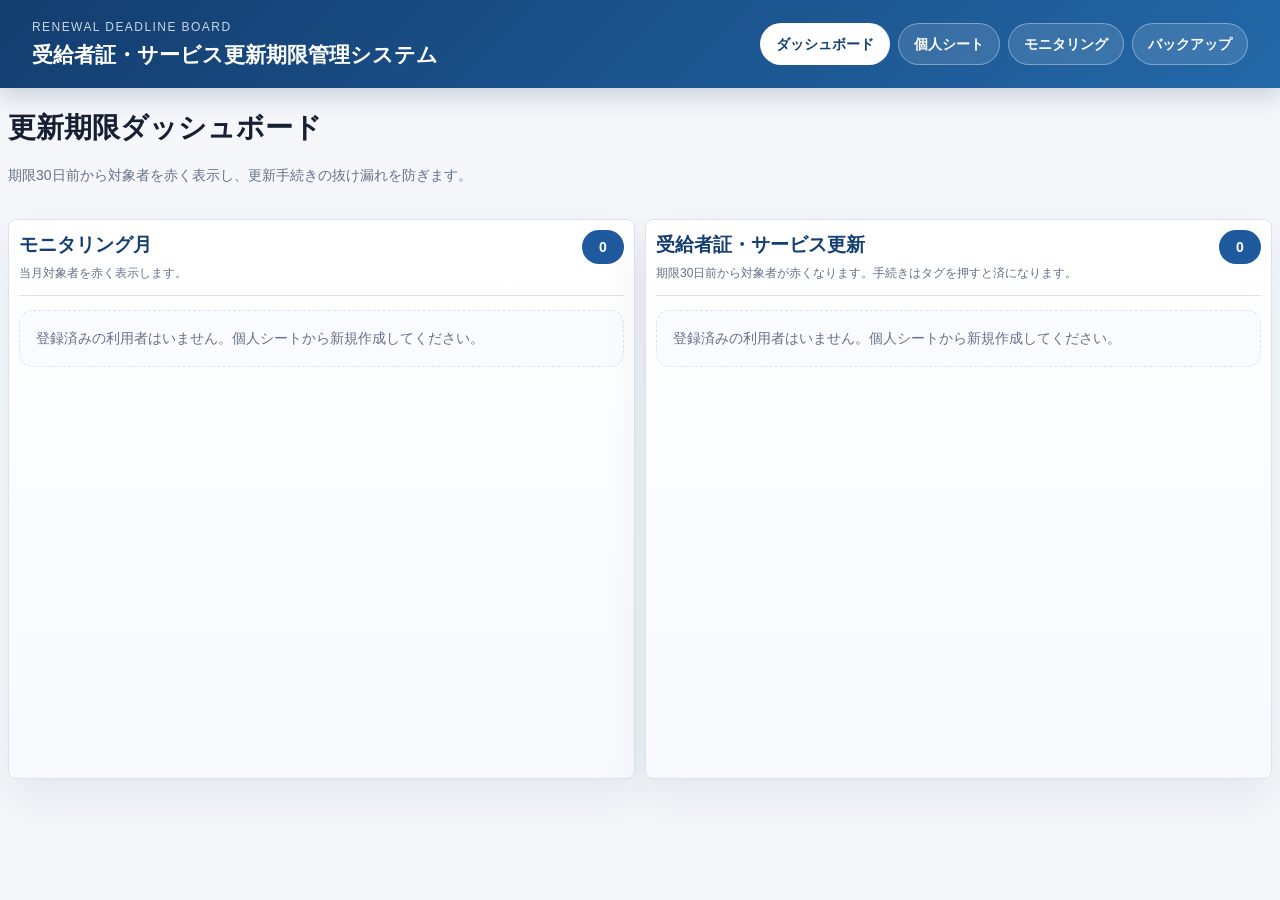
<file: index.html>
<!DOCTYPE html>
<html lang="ja">
<head>
  <meta charset="UTF-8">
  <meta name="viewport" content="width=device-width, initial-scale=1.0">
  <title>受給者証・サービス更新期限管理システム</title>
  <link rel="stylesheet" href="style.css?v=20260729-no-auth-1">
</head>
<body>
  <header class="app-header">
    <div>
      <p class="eyebrow">Renewal Deadline Board</p>
      <h1>受給者証・サービス更新期限管理システム</h1>
    </div>
    <nav class="tabs" aria-label="主要メニュー">
      <button class="tab-btn active" data-view="dashboard">ダッシュボード</button>
      <button class="tab-btn" data-view="personal">個人シート</button>
      <button class="tab-btn" data-view="monitoring">モニタリング</button>
      <button class="tab-btn" data-view="backup">バックアップ</button>
    </nav>
  </header>

  <main>
    <section id="view-dashboard" class="view active">
      <div class="view-header">
        <div>
          <h2>更新期限ダッシュボード</h2>
          <p class="muted">期限30日前から対象者を赤く表示し、更新手続きの抜け漏れを防ぎます。</p>
        </div>
      </div>

      <div class="home-split-dashboard">
        <section class="home-panel monitoring-panel" aria-labelledby="monitoring-board-title">
          <div class="board-title">
            <div>
              <h3 id="monitoring-board-title">モニタリング月</h3>
              <p class="muted">当月対象者を赤く表示します。</p>
            </div>
            <span class="count-badge" id="count-monitoring">0</span>
          </div>
          <div id="monitoring-card-list" class="monitoring-card-list"></div>
        </section>

        <section class="home-panel recipient-panel" aria-labelledby="renewal-board-title">
          <div class="board-title">
            <div>
              <h3 id="renewal-board-title">受給者証・サービス更新</h3>
              <p class="muted">期限30日前から対象者が赤くなります。手続きはタグを押すと済になります。</p>
            </div>
            <span class="count-badge" id="count-renewal">0</span>
          </div>
          <div id="renewal-card-list" class="renewal-card-list"></div>
        </section>
      </div>
    </section>

    <section id="view-personal" class="view">
      <div class="view-header">
        <div>
          <h2>個人シート</h2>
          <p class="muted">入力済みの利用者を選び、個別の台帳を確認します。</p>
        </div>
        <button class="btn-primary" id="btn-new-from-personal">+ 新規入力</button>
      </div>
      <div class="list-toolbar">
        <label>氏名検索
          <input type="search" id="personal-search" placeholder="氏名・フリガナ・受給者証番号">
        </label>
        <label>表示状態
          <select id="personal-status-filter">
            <option value="normal">通常表示</option>
            <option value="all">全員</option>
            <option value="active">利用中のみ</option>
            <option value="paused">停止のみ</option>
            <option value="ended">終了のみ</option>
            <option value="hidden">非表示のみ</option>
            <option value="deleted">削除済みのみ</option>
          </select>
        </label>
      </div>
      <div id="personal-sheet-list" class="personal-sheet-list"></div>
    </section>

    <section id="view-monitoring" class="view">
      <div class="view-header">
        <div>
          <h2>モニタリング</h2>
          <p class="muted">実施、請求、代理受領通知を月ごとに確認します。</p>
        </div>
      </div>

      <div class="monitoring-management">
        <div class="monitoring-toolbar-card">
          <div class="month-control-row">
            <button type="button" class="btn-secondary" id="monitoring-prev-month">前月</button>
            <button type="button" class="btn-secondary" id="monitoring-next-month">翌月</button>
            <label>表示月
              <span class="month-picker">
                <input type="number" id="monitoring-year" min="2020" max="2126" inputmode="numeric" aria-label="表示年">
                <span>年</span>
                <select id="monitoring-month-number" aria-label="表示月"></select>
                <span>月</span>
              </span>
              <input type="hidden" id="monitoring-month">
            </label>
          </div>
          <div class="monitoring-kpi-row">
            <div class="monitoring-kpi-card"><span>実施未完了</span><strong id="monitoring-work-count">0件</strong></div>
            <div class="monitoring-kpi-card"><span>署名返送待ち</span><strong id="monitoring-return-count">0件</strong></div>
            <div class="monitoring-kpi-card"><span>請求未送信</span><strong id="monitoring-billing-count">0件</strong></div>
            <div class="monitoring-kpi-card"><span>受領通知未送付</span><strong id="monitoring-notice-count">0件</strong></div>
          </div>
        </div>

        <div class="monitoring-mode-tabs">
          <button type="button" class="monitoring-mode-tab active" data-monitoring-tab="work">1. 実施管理</button>
          <button type="button" class="monitoring-mode-tab" data-monitoring-tab="billing">2. 給付費請求</button>
          <button type="button" class="monitoring-mode-tab" data-monitoring-tab="notice">3. 給付費の受領通知</button>
        </div>

        <section class="monitoring-work-panel active" data-monitoring-panel="work">
          <div class="monitoring-panel-head">
            <h3 id="monitoring-work-title">モニタリング実施管理</h3>
            <p class="muted">訪問・記録・報告書・郵送・署名返送・役所送付までを一括管理します。</p>
          </div>
          <div class="monitoring-sub-toolbar compact-toolbar">
            <label>表示
              <select id="monitoring-work-filter">
                <option value="target">対象者のみ</option>
                <option value="all">全員</option>
                <option value="incomplete">未完了のみ</option>
              </select>
            </label>
            <label class="inline-check">
              <input type="checkbox" id="monitoring-include-inactive">
              停止・終了も表示
            </label>
          </div>
          <div class="monitoring-table-wrap">
            <table class="monitoring-table">
              <thead>
                <tr>
                  <th>氏名</th>
                  <th>状態</th>
                  <th>記録作成</th>
                  <th>会議録作成</th>
                  <th>報告書作成</th>
                  <th>報告書郵送</th>
                  <th>報告書返送</th>
                  <th>写しを郵送</th>
                </tr>
              </thead>
              <tbody id="monitoring-work-body"></tbody>
            </table>
          </div>
        </section>

        <section class="monitoring-work-panel" data-monitoring-panel="billing">
          <div class="monitoring-panel-head">
            <h3 id="monitoring-billing-title">給付費請求管理</h3>
            <p class="muted">表示月の1日から10日に、前月モニタリング分の請求と送信を確認します。</p>
          </div>
          <div class="monitoring-sub-toolbar">
            <button type="button" class="btn-secondary" id="billing-prev-target-month">前の実施月</button>
            <button type="button" class="btn-secondary" id="billing-next-target-month">次の実施月</button>
            <label>対象実施月
              <span class="month-picker">
                <input type="number" id="billing-source-year" min="2020" max="2126" inputmode="numeric" aria-label="対象実施年">
                <span>年</span>
                <select id="billing-source-month-number" aria-label="対象実施月"></select>
                <span>月</span>
              </span>
              <input type="hidden" id="billing-source-month">
            </label>
          </div>
          <div class="monitoring-table-wrap">
            <table class="monitoring-table">
              <thead>
                <tr>
                  <th>氏名</th>
                  <th>実施月</th>
                  <th>加算対象</th>
                  <th>給付費請求</th>
                  <th>請求情報送信</th>
                  <th>状態</th>
                </tr>
              </thead>
              <tbody id="monitoring-billing-body"></tbody>
            </table>
          </div>
        </section>

        <section class="monitoring-work-panel" data-monitoring-panel="notice">
          <div class="monitoring-panel-head">
            <h3 id="monitoring-notice-title">給付費の受領通知</h3>
            <p class="muted">利用者ごとに、各月の受領通知を送付したか確認します。</p>
          </div>
          <div class="monitoring-sub-toolbar">
            <button type="button" class="btn-secondary" id="notice-prev-period">前年</button>
            <button type="button" class="btn-secondary" id="notice-next-period">翌年</button>
            <label>表示年
              <span class="month-picker">
                <input type="number" id="notice-start-year" min="2020" max="2126" inputmode="numeric" aria-label="受領通知表示開始年">
                <span>年</span>
              </span>
              <input type="hidden" id="notice-start-month">
            </label>
          </div>
          <div class="monitoring-table-wrap">
            <div id="monitoring-notice-table"></div>
          </div>
        </section>
      </div>
    </section>

    <section id="view-detail" class="view">
      <div class="view-header">
        <div>
          <h2 id="detail-title">確認画面</h2>
          <p class="muted">ダッシュボードから直接編集せず、まず内容を確認します。</p>
        </div>
        <div class="actions">
          <button class="btn-secondary" data-view-link="dashboard">ダッシュボードへ戻る</button>
          <button class="btn-primary" id="btn-edit-from-detail">編集する</button>
        </div>
      </div>
      <div id="detail-content" class="detail-grid"></div>
    </section>

    <section id="view-input" class="view">
      <div class="view-header sticky-actions">
        <div>
          <h2 id="input-title">入力シート</h2>
          <p class="muted">指定項目だけを入力します。保存後は確認画面へ移動します。</p>
        </div>
        <div class="actions">
          <button class="btn-secondary" id="btn-cancel">キャンセル</button>
          <button class="btn-primary" id="btn-save-top">保存</button>
        </div>
      </div>

      <form id="user-form" autocomplete="off">
        <input type="hidden" id="user-id">

        <fieldset class="section">
          <legend>1. 個人情報</legend>
          <div class="grid-2">
            <label>氏名 <span class="req">*</span><input type="text" id="name" required></label>
            <label>フリガナ<input type="text" id="kana"></label>
            <label>生年月日<input type="date" id="birthday"></label>
            <label>電話番号<input type="tel" id="phone" placeholder="例: 011-000-0000"></label>
            <label class="span-2">住所<input type="text" id="address"></label>
            <label>受給者証番号<input type="text" id="recipient-no"></label>
            <label>利用状態
              <select id="user-status">
                <option value="active">利用中</option>
                <option value="paused">停止</option>
                <option value="ended">終了</option>
                <option value="hidden">非表示</option>
                <option value="deleted">削除済み</option>
              </select>
            </label>
          </div>
        </fieldset>

        <fieldset class="section">
          <legend>2. 受給者証情報</legend>
          <div class="grid-2">
            <label>管轄する区
              <select id="ward"></select>
            </label>
            <label id="custom-ward-wrap" class="hidden">区名（手入力）
              <input type="text" id="custom-ward" placeholder="例: 札幌市〇〇区">
            </label>
            <label>自治体コード6桁
              <input type="text" id="municipal-code" maxlength="6" pattern="\d{6}" inputmode="numeric" placeholder="011015">
            </label>
            <label>障害者種別
              <select id="disability-type">
                <option value="">選択してください</option>
                <option>身体障害</option>
                <option>知的障害</option>
                <option>精神障害</option>
                <option>発達障害</option>
                <option>難病等</option>
                <option>重複</option>
                <option>その他</option>
              </select>
            </label>
            <label>受給者証 有効期間 開始<input type="date" id="recipient-start"></label>
          </div>
        </fieldset>

        <fieldset class="section">
          <legend>3. 計画相談支援情報</legend>
          <div class="grid-2">
            <label>有効期間 開始<input type="date" id="plan-start"></label>
            <label>有効期間 終了<input type="date" id="plan-end"></label>
            <label>モニタリング月
              <select id="monitoring-cycle">
                <option value="">選択してください</option>
                <option value="1か月">1か月</option>
                <option value="2か月">2か月</option>
                <option value="3か月">3か月</option>
                <option value="4か月">4か月</option>
                <option value="5か月">5か月</option>
                <option value="半年">半年</option>
              </select>
            </label>
            <label>利用者負担上限額<input type="text" id="payment-cap" placeholder="例: 0 / 4,600 / 9,300 / 37,200"></label>
          </div>
        </fieldset>

        <fieldset class="section">
          <legend>4. 訓練等給付費情報1</legend>
          <div class="service-rows" id="training1-rows"></div>
        </fieldset>

        <fieldset class="section">
          <legend>5. 訓練等給付費情報2（共同生活援助）</legend>
          <div class="service-rows" id="training2-rows"></div>
        </fieldset>

        <fieldset class="section">
          <legend>6. 介護給付費情報1</legend>
          <div class="service-rows" id="care1-rows"></div>
          <button type="button" class="btn-add" data-target="care1">+ サービス追加</button>
        </fieldset>

        <fieldset class="section">
          <legend>7. 介護給付費情報2</legend>
          <div class="service-rows" id="care2-rows"></div>
          <button type="button" class="btn-add" data-target="care2">+ サービス追加</button>
        </fieldset>

        <fieldset class="section check-section">
          <legend>8. チェック機能（更新時タスク）</legend>
          <div class="check-grid">
            <div class="task-box">
              <label><input type="checkbox" id="chk-document"> 1. 書類作成</label>
              <div class="grid-2">
                <label>完了日<input type="date" id="document-completed"></label>
                <label>メモ<input type="text" id="document-note"></label>
              </div>
            </div>
            <div class="task-box">
              <label><input type="checkbox" id="chk-send"> 2. 役所送付</label>
              <div class="grid-2">
                <label>完了日<input type="date" id="send-completed"></label>
                <label>メモ<input type="text" id="send-note"></label>
              </div>
            </div>
            <div class="task-box">
              <label><input type="checkbox" id="chk-confirm"> 3. 本人受給者交付確認</label>
              <div class="grid-2">
                <label>完了日<input type="date" id="confirm-completed"></label>
                <label>メモ<input type="text" id="confirm-note"></label>
              </div>
            </div>
            <div class="task-box">
              <label><input type="checkbox" id="chk-pdf"> 4. 受給者証の写し保存</label>
              <div class="grid-2">
                <label>完了日<input type="date" id="pdf-completed"></label>
                <label>メモ<input type="text" id="pdf-note"></label>
              </div>
            </div>
            <div class="task-box">
              <label><input type="checkbox" id="chk-update-info"> 5. 個人シートの更新</label>
              <div class="grid-2">
                <label>完了日<input type="date" id="update-completed"></label>
                <label>メモ<input type="text" id="update-note"></label>
              </div>
            </div>
          </div>
        </fieldset>

        <fieldset class="section">
          <legend>備考・申し送り</legend>
          <label>備考<textarea id="note" rows="4"></textarea></label>
        </fieldset>

        <div class="form-footer">
          <button type="button" class="btn-danger" id="btn-delete" style="display:none;">この利用者を削除</button>
          <button type="button" class="btn-secondary" id="btn-cancel-bottom">キャンセル</button>
          <button type="submit" class="btn-primary">保存して確認</button>
        </div>
      </form>
    </section>

    <section id="view-backup" class="view">
      <div class="view-header">
        <div>
          <h2>バックアップ</h2>
          <p class="muted">HTML版はブラウザ内に保存します。定期的にExcelで開けるCSVで保管してください。</p>
        </div>
      </div>
      <div class="backup-box">
        <p>登録件数: <strong id="record-count">0</strong> 件</p>
        <p>保存容量: <strong id="storage-usage">0KB</strong></p>
        <p id="storage-warning" class="backup-warning" hidden></p>
        <p id="backup-reminder" class="backup-warning" hidden></p>
        <p class="backup-note">この画面のデータはブラウザ内に保存されています。定期的にCSVエクスポートで控えを残してください。</p>
        <p class="backup-note strong-note">同じURLを別PC・別ブラウザで開いても、同じ台帳は自動共有されません。運用前に必ずCSVバックアップを残してください。</p>
        <div class="sheet-sync-box">
          <h3>Googleスプレッドシート保存</h3>
          <p class="backup-note">保存時に、指定のGoogle Apps Script経由でスプレッドシートへ送信します。初回はApps Script側の承認と公開設定が必要です。</p>
          <label>Apps Script WebアプリURL（管理者設定）
            <input type="url" id="sheet-endpoint" readonly>
          </label>
          <div class="actions">
            <button class="btn-secondary" id="btn-save-sheet-endpoint" hidden>保存先URLを保存</button>
            <button class="btn-primary" id="btn-sync-sheet-now">今すぐシートへ送信</button>
          </div>
          <p id="sheet-sync-status" class="sheet-sync-status">未設定</p>
        </div>
        <div class="actions">
          <button class="btn-secondary" id="btn-save-dated-backup">日付付きバックアップ保存</button>
          <button class="btn-primary" id="btn-export">CSVエクスポート（Excel用）</button>
          <button class="btn-secondary" id="btn-export-history">履歴CSV出力</button>
          <a class="btn-secondary" href="recovery.html" target="_blank" rel="noopener">過去データを救出</a>
          <label>取込方法
            <select id="import-mode">
              <option value="merge">追加・差分更新</option>
              <option value="replace">全置換</option>
            </select>
          </label>
          <label class="btn-secondary file-label">CSVインポート<input type="file" id="import-file" accept=".csv,text/csv" hidden></label>
        </div>
        <div id="import-preview" class="import-preview" hidden></div>
        <div class="backup-list-wrap">
          <h3>日付付きバックアップ</h3>
          <div id="dated-backup-list" class="dated-backup-list"></div>
        </div>
      </div>
    </section>
  </main>

  <template id="tpl-service-row">
    <div class="service-row">
      <select class="svc-type"></select>
      <input type="date" class="svc-start" title="開始日" data-date-label="開始日">
      <input type="date" class="svc-end" title="終了日" data-date-label="終了日">
      <input type="text" class="svc-office" placeholder="使用事業所">
      <select class="svc-level hidden">
        <option value="">区分種別</option>
        <option>区分1</option>
        <option>区分2</option>
        <option>区分3</option>
        <option>区分4</option>
        <option>区分5</option>
        <option>区分6</option>
        <option>区分なし</option>
      </select>
      <button type="button" class="btn-remove">削除</button>
    </div>
  </template>

  <script src="app.js?v=20260729-no-auth-1"></script>
</body>
</html>
</file>
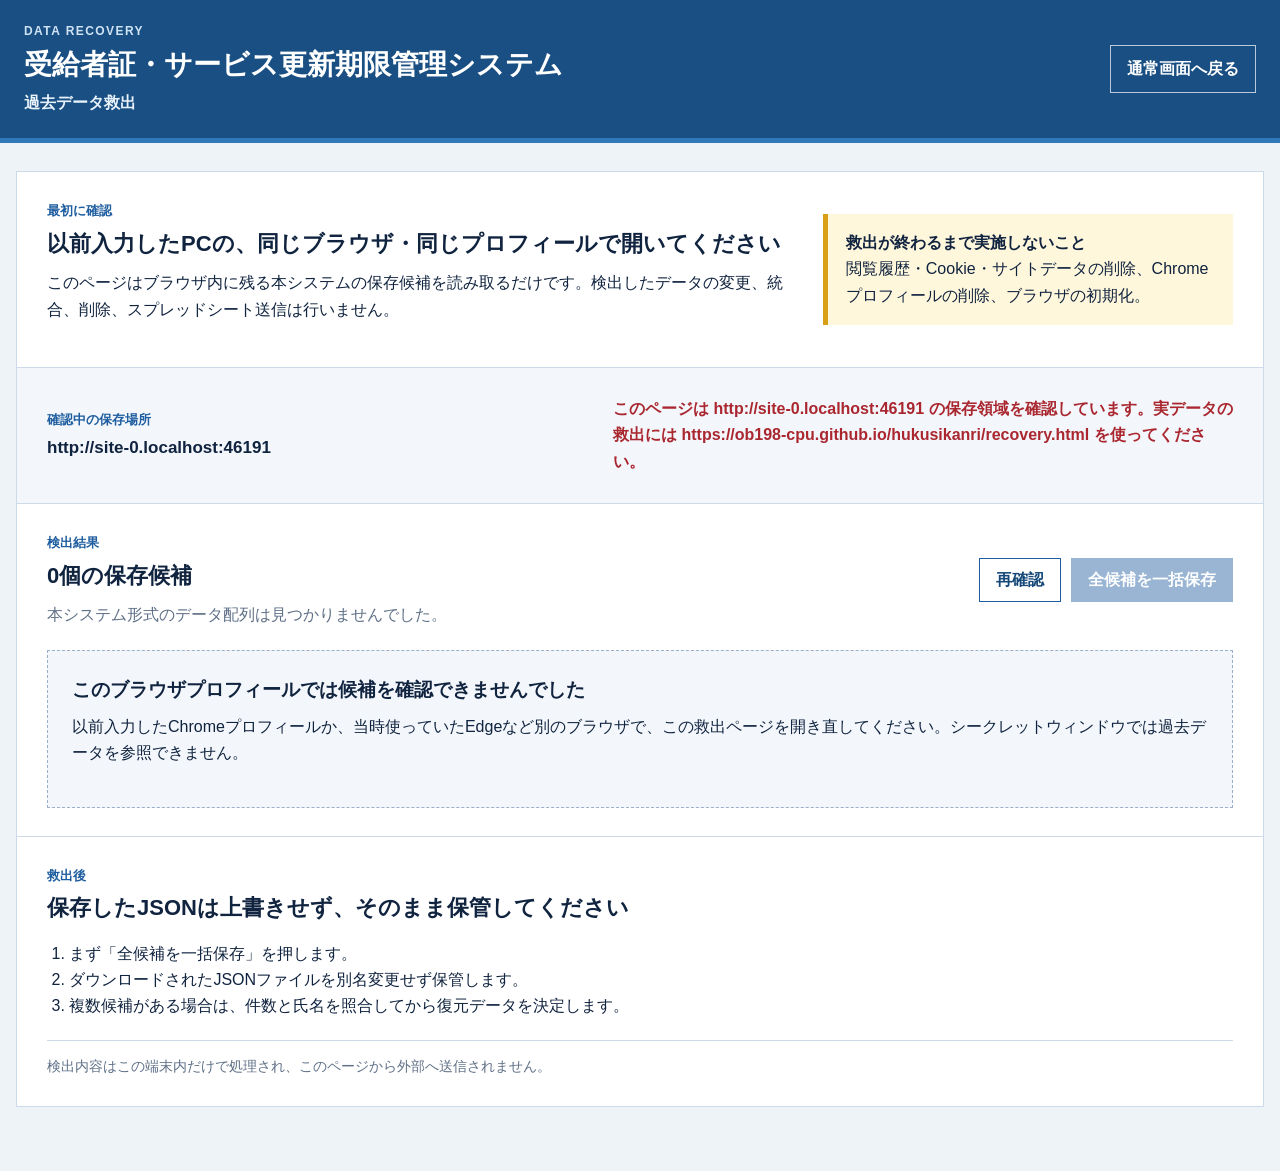
<file: recovery.html>
<!doctype html>
<html lang="ja">
<head>
  <meta charset="utf-8">
  <meta name="viewport" content="width=device-width, initial-scale=1">
  <meta name="robots" content="noindex,nofollow">
  <title>過去データ救出 | 受給者証・サービス更新期限管理システム</title>
  <link rel="stylesheet" href="recovery.css?v=20260715">
</head>
<body>
  <header class="site-header">
    <div>
      <p class="eyebrow">DATA RECOVERY</p>
      <h1>受給者証・サービス更新期限管理システム</h1>
      <p class="subtitle">過去データ救出</p>
    </div>
    <a class="header-link" href="index.html">通常画面へ戻る</a>
  </header>

  <main>
    <section class="intro" aria-labelledby="recovery-title">
      <div>
        <p class="step-label">最初に確認</p>
        <h2 id="recovery-title">以前入力したPCの、同じブラウザ・同じプロフィールで開いてください</h2>
        <p>このページはブラウザ内に残る本システムの保存候補を読み取るだけです。検出したデータの変更、統合、削除、スプレッドシート送信は行いません。</p>
      </div>
      <div class="safety-note" role="note">
        <strong>救出が終わるまで実施しないこと</strong>
        <span>閲覧履歴・Cookie・サイトデータの削除、Chromeプロフィールの削除、ブラウザの初期化。</span>
      </div>
    </section>

    <section class="environment" aria-labelledby="environment-title">
      <div>
        <span class="section-kicker">確認中の保存場所</span>
        <h2 id="environment-title" data-origin>確認しています</h2>
      </div>
      <p id="origin-warning" class="origin-warning" hidden></p>
    </section>

    <section class="results" aria-labelledby="results-title">
      <div class="section-heading">
        <div>
          <span class="section-kicker">検出結果</span>
          <h2 id="results-title"><span id="candidate-count">0</span>個の保存候補</h2>
          <p id="result-summary">ブラウザ内を確認しています。</p>
        </div>
        <div class="actions">
          <button type="button" class="btn secondary" id="btn-rescan">再確認</button>
          <button type="button" class="btn primary" id="btn-export-all" disabled>全候補を一括保存</button>
        </div>
      </div>

      <div class="table-wrap" id="candidate-table-wrap" hidden>
        <table>
          <thead>
            <tr>
              <th>保存候補</th>
              <th>件数</th>
              <th>更新日時の目安</th>
              <th>氏名の確認</th>
              <th>退避</th>
            </tr>
          </thead>
          <tbody id="candidate-list"></tbody>
        </table>
      </div>

      <div id="empty-state" class="empty-state" hidden>
        <h3>このブラウザプロフィールでは候補を確認できませんでした</h3>
        <p>以前入力したChromeプロフィールか、当時使っていたEdgeなど別のブラウザで、この救出ページを開き直してください。シークレットウィンドウでは過去データを参照できません。</p>
      </div>
    </section>

    <section class="next-steps" aria-labelledby="next-title">
      <span class="section-kicker">救出後</span>
      <h2 id="next-title">保存したJSONは上書きせず、そのまま保管してください</h2>
      <ol>
        <li>まず「全候補を一括保存」を押します。</li>
        <li>ダウンロードされたJSONファイルを別名変更せず保管します。</li>
        <li>複数候補がある場合は、件数と氏名を照合してから復元データを決定します。</li>
      </ol>
      <p class="privacy">検出内容はこの端末内だけで処理され、このページから外部へ送信されません。</p>
    </section>
  </main>

  <script src="recovery.js?v=20260715"></script>
</body>
</html>
</file>
<file: style.css>
:root {
  --bg: #f5f7fb;
  --card: #ffffff;
  --soft: #f9fbff;
  --panel: #f7f9fc;
  --text: #172033;
  --muted: #657186;
  --line: #dce3ee;
  --primary: #205a9e;
  --primary-dark: #153f72;
  --danger: #c93434;
  --warn: #d97706;
  --info: #3178c6;
  --ok: #218451;
  --shadow: 0 18px 45px rgba(23, 32, 51, 0.08);
}

* {
  box-sizing: border-box;
}

body {
  margin: 0;
  background: var(--bg);
  color: var(--text);
  font-family: "Yu Gothic UI", "Meiryo", "Hiragino Kaku Gothic ProN", sans-serif;
  font-size: 14px;
  line-height: 1.6;
}

button,
input,
select,
textarea {
  font: inherit;
}

.app-header {
  position: sticky;
  top: 0;
  z-index: 20;
  display: flex;
  align-items: center;
  justify-content: space-between;
  gap: 24px;
  padding: 18px 32px;
  color: #fff;
  background: linear-gradient(135deg, #133d6f, #2368a8);
  box-shadow: 0 8px 24px rgba(16, 45, 82, 0.2);
}

.app-header h1 {
  margin: 0;
  font-size: 21px;
  line-height: 1.35;
}

.eyebrow {
  margin: 0 0 4px;
  color: rgba(255, 255, 255, 0.78);
  font-size: 12px;
  letter-spacing: 0.12em;
  text-transform: uppercase;
}

.tabs,
.actions {
  display: flex;
  flex-wrap: wrap;
  gap: 8px;
}

.tab-btn {
  border: 1px solid rgba(255, 255, 255, 0.35);
  border-radius: 999px;
  padding: 9px 15px;
  color: #fff;
  background: rgba(255, 255, 255, 0.12);
  cursor: pointer;
  font-weight: 700;
}

.tab-btn.active {
  color: var(--primary-dark);
  background: #fff;
}

main {
  width: min(1720px, calc(100% - 16px));
  margin: 18px auto 56px;
}

.view {
  display: none;
}

.view.active {
  display: block;
}

.view-header {
  display: flex;
  justify-content: space-between;
  align-items: flex-end;
  gap: 16px;
  margin-bottom: 18px;
}

.view-header h2 {
  margin: 0;
  font-size: 28px;
}

.muted {
  color: var(--muted);
}

.hidden {
  display: none !important;
}

.btn-primary,
.btn-secondary,
.btn-danger,
.btn-add,
.btn-remove {
  border: 0;
  border-radius: 10px;
  padding: 10px 15px;
  cursor: pointer;
  font-weight: 700;
}

.btn-primary {
  color: #fff;
  background: var(--primary);
}

.btn-primary:hover {
  background: var(--primary-dark);
}

.btn-secondary,
.btn-add {
  border: 1px solid var(--line);
  color: var(--primary-dark);
  background: #fff;
}

a.btn-secondary {
  display: inline-flex;
  align-items: center;
  text-decoration: none;
}

.btn-danger {
  color: #fff;
  background: var(--danger);
}

.btn-remove {
  border: 1px solid #efb4b4;
  color: var(--danger);
  background: #fff;
}

.summary-grid {
  display: grid;
  grid-template-columns: repeat(3, minmax(0, 1fr));
  gap: 14px;
  margin-bottom: 18px;
}

.home-split-dashboard {
  display: grid;
  grid-template-columns: repeat(2, minmax(0, 1fr));
  gap: 10px;
  align-items: start;
}

.home-panel {
  min-height: 560px;
  border: 1px solid var(--line);
  border-radius: 8px;
  padding: 10px;
  background: linear-gradient(180deg, #ffffff, var(--panel));
  box-shadow: var(--shadow);
}

.renewal-board {
  border: 1px solid var(--line);
  border-radius: 18px;
  margin-bottom: 18px;
  padding: 16px;
  background: var(--card);
  box-shadow: var(--shadow);
}

.board-title {
  display: flex;
  align-items: flex-start;
  justify-content: space-between;
  gap: 14px;
  border-bottom: 1px solid var(--line);
  margin-bottom: 14px;
  padding-bottom: 12px;
}

.board-title h3 {
  margin: 0;
  color: var(--primary-dark);
  font-size: 19px;
}

.board-title p {
  margin: 4px 0 0;
  font-size: 12px;
}

.renewal-card-list {
  display: grid;
  gap: 10px;
}

.monitoring-card-list {
  display: grid;
  gap: 10px;
}

.monitoring-person-card {
  display: grid;
  grid-template-columns: minmax(100px, 0.8fr) auto;
  align-items: center;
  gap: 8px;
  border: 1px solid var(--line);
  border-left: 6px solid var(--info);
  border-radius: 8px;
  padding: 9px;
  background: #fff;
}

.monitoring-person-card.active {
  border-left-color: var(--danger);
  background: #fff6f6;
}

.monitoring-person-card.inactive,
.renewal-person-card.inactive,
.personal-sheet-card.inactive {
  border-left-color: var(--muted);
  opacity: 0.72;
}

.monitoring-person-name {
  border: 1px solid var(--line);
  border-radius: 6px;
  padding: 10px 12px;
  color: var(--primary-dark);
  background: #fff;
  cursor: pointer;
  text-align: left;
  font-weight: 900;
}

.monitoring-status {
  border: 1px solid #c8d6e8;
  border-radius: 999px;
  padding: 9px 10px;
  color: var(--primary-dark);
  background: #eef6ff;
  white-space: nowrap;
  font-size: 12px;
  font-weight: 900;
}

.monitoring-status.alert {
  border-color: #b91010;
  color: #fff;
  background: #e60012;
}

.monitoring-management {
  display: grid;
  gap: 14px;
}

.monitoring-toolbar-card,
.monitoring-work-panel {
  border: 1px solid var(--line);
  border-radius: 12px;
  padding: 14px;
  background: var(--card);
  box-shadow: var(--shadow);
}

.month-control-row {
  display: grid;
  grid-template-columns: auto auto minmax(180px, 260px);
  gap: 10px;
  align-items: end;
}

.month-control-row label {
  display: grid;
  gap: 5px;
  color: var(--primary-dark);
  font-weight: 900;
}

.month-control-row input {
  border: 1px solid #c9d6e8;
  border-radius: 8px;
  padding: 9px 10px;
  background: #fff;
}

.monitoring-sub-toolbar {
  display: grid;
  grid-template-columns: auto auto minmax(180px, 260px);
  gap: 10px;
  align-items: end;
  margin: 0 0 12px;
  padding: 10px;
  border: 1px solid var(--line);
  border-radius: 10px;
  background: #f8fbff;
}

.monitoring-sub-toolbar.compact-toolbar {
  grid-template-columns: minmax(160px, 240px) minmax(180px, 1fr);
}

.monitoring-sub-toolbar label {
  display: grid;
  gap: 5px;
  color: var(--primary-dark);
  font-weight: 900;
}

.monitoring-sub-toolbar input {
  border: 1px solid #c9d6e8;
  border-radius: 8px;
  padding: 9px 10px;
  background: #fff;
}

.inline-check {
  display: inline-flex !important;
  align-items: center;
  gap: 8px;
  min-height: 42px;
}

.inline-check input {
  width: 16px;
  height: 16px;
}

.month-picker {
  display: grid;
  grid-template-columns: minmax(82px, 1fr) auto minmax(80px, 1fr) auto;
  gap: 6px;
  align-items: center;
}

.month-picker input,
.month-picker select {
  width: 100%;
  border: 1px solid #c9d6e8;
  border-radius: 8px;
  padding: 9px 10px;
  background: #fff;
  color: var(--text);
  font-weight: 800;
}

.month-picker span {
  color: var(--primary-dark);
  font-weight: 900;
}

.monitoring-kpi-row {
  display: grid;
  grid-template-columns: repeat(4, minmax(0, 1fr));
  gap: 10px;
  margin-top: 12px;
}

.monitoring-kpi-card {
  border: 1px solid var(--line);
  border-left: 5px solid var(--primary);
  border-radius: 10px;
  padding: 12px;
  background: #f8fbff;
}

.monitoring-kpi-card span {
  display: block;
  color: var(--muted);
  font-size: 12px;
  font-weight: 900;
}

.monitoring-kpi-card strong {
  display: block;
  margin-top: 4px;
  color: var(--primary-dark);
  font-size: 22px;
  line-height: 1.1;
}

.monitoring-mode-tabs {
  display: flex;
  flex-wrap: wrap;
  gap: 8px;
}

.monitoring-mode-tab {
  border: 1px solid var(--line);
  border-radius: 999px;
  padding: 10px 16px;
  color: var(--primary-dark);
  background: #fff;
  cursor: pointer;
  font-weight: 900;
}

.monitoring-mode-tab.active {
  border-color: var(--primary);
  color: #fff;
  background: var(--primary);
}

.monitoring-work-panel {
  display: none;
}

.monitoring-work-panel.active {
  display: block;
}

.monitoring-panel-head {
  display: flex;
  justify-content: space-between;
  gap: 14px;
  align-items: flex-end;
  border-bottom: 1px solid var(--line);
  margin-bottom: 12px;
  padding-bottom: 10px;
}

.monitoring-panel-head h3 {
  margin: 0;
  color: var(--primary-dark);
  font-size: 20px;
}

.monitoring-panel-head p {
  margin: 0;
  font-size: 12px;
}

.monitoring-table-wrap {
  overflow: auto;
  border: 1px solid var(--line);
  border-radius: 8px;
  background: #fff;
}

.monitoring-table {
  width: 100%;
  border-collapse: collapse;
  table-layout: fixed;
}

.dashboard-monitoring-table .monitoring-table {
  min-width: 0;
}

.monitoring-notice-month-table {
  min-width: 620px;
  table-layout: fixed;
}

.monitoring-notice-month-table th:first-child,
.monitoring-notice-month-table td:first-child {
  width: 120px;
}

.monitoring-notice-month-table th:not(:first-child),
.monitoring-notice-month-table td:not(:first-child) {
  text-align: center;
}

.monitoring-table th,
.monitoring-table td {
  border-bottom: 1px solid var(--line);
  padding: 8px 5px;
  vertical-align: middle;
  text-align: left;
  white-space: nowrap;
  font-size: 13px;
}

.monitoring-table th {
  color: var(--primary-dark);
  background: #eef5ff;
  font-weight: 900;
}

.monitoring-table:not(.monitoring-notice-month-table) th:first-child,
.monitoring-table:not(.monitoring-notice-month-table) td:first-child {
  width: 110px;
}

.monitoring-table:not(.monitoring-notice-month-table) th:nth-child(2),
.monitoring-table:not(.monitoring-notice-month-table) td:nth-child(2) {
  width: 88px;
  text-align: center;
}

.monitoring-table:not(.monitoring-notice-month-table) th:nth-child(n+3),
.monitoring-table:not(.monitoring-notice-month-table) td:nth-child(n+3) {
  text-align: center;
}

.monitoring-work-panel[data-monitoring-panel="billing"] .monitoring-table th:first-child,
.monitoring-work-panel[data-monitoring-panel="billing"] .monitoring-table td:first-child {
  width: 100px;
}

.monitoring-work-panel[data-monitoring-panel="billing"] .monitoring-table th:nth-child(2),
.monitoring-work-panel[data-monitoring-panel="billing"] .monitoring-table td:nth-child(2) {
  width: 92px;
}

.monitoring-table tr:last-child td {
  border-bottom: 0;
}

.monitoring-table tr.monitoring-danger td {
  background: #fff2f2;
}

.monitoring-table tr.monitoring-wait td {
  background: #fff8e8;
}

.monitoring-table tr.monitoring-inactive td {
  background: #f8fbff;
  color: #58708d;
}

.monitoring-check-cell {
  text-align: center !important;
  width: 76px;
}

.monitoring-check-cell input {
  width: 16px;
  height: 16px;
}

.monitoring-auto-label {
  display: inline-flex;
  align-items: center;
  justify-content: center;
  min-width: 48px;
  border-radius: 999px;
  padding: 3px 8px;
  color: #58708d;
  background: #edf3fa;
  font-size: 12px;
  font-weight: 900;
}

.monitoring-auto-label.target {
  color: #fff;
  background: var(--primary);
}

.monitoring-status-pill {
  display: inline-flex;
  align-items: center;
  justify-content: center;
  border-radius: 999px;
  min-width: 76px;
  padding: 4px 7px;
  color: #fff;
  background: var(--muted);
  font-size: 12px;
  font-weight: 900;
}

.monitoring-status-pill.done {
  background: var(--ok);
}

.monitoring-status-pill.wait {
  color: #3d2a00;
  background: #f5c542;
}

.monitoring-status-pill.danger {
  background: var(--danger);
}

.monitoring-status-pill.inactive {
  color: #1b4975;
  background: #dfefff;
}

.monitoring-person-name.inline-name {
  width: 100%;
  min-width: 0;
  padding: 6px 7px;
}


.renewal-person-card {
  display: grid;
  grid-template-columns: minmax(120px, 0.55fr) auto minmax(0, 2.4fr);
  align-items: center;
  gap: 10px;
  border: 1px solid var(--line);
  border-left: 6px solid var(--info);
  border-radius: 8px;
  padding: 9px;
  background: #fff;
}

.recipient-panel .renewal-person-card {
  grid-template-columns: 86px 100px minmax(0, 1fr);
  align-items: center;
  gap: 5px;
}

.recipient-panel .renewal-person-name {
  grid-row: auto;
  min-height: 40px;
  padding: 7px 8px;
  font-size: 13px;
}

.recipient-panel .renewal-month-badge {
  justify-self: start;
  width: 100%;
  padding: 8px 6px;
  font-size: 11px;
}

.recipient-panel .renewal-step-tags {
  grid-column: auto;
  display: grid;
  grid-template-columns: repeat(5, minmax(68px, 1fr));
  gap: 4px;
  overflow: visible;
  padding-bottom: 0;
}

.recipient-panel .renewal-step-tag {
  display: grid;
  grid-template-columns: 16px minmax(0, 1fr) 18px;
  gap: 3px;
  justify-content: center;
  align-items: center;
  min-width: 0;
  min-height: 34px;
  padding: 4px 3px;
  overflow: hidden;
  white-space: nowrap;
  line-height: 1;
  text-align: center;
  font-size: 10px;
}

.recipient-panel .renewal-step-tag span {
  width: 16px;
  height: 16px;
  font-size: 9px;
}

.recipient-panel .renewal-step-tag b {
  padding: 1px 3px;
  font-size: 10px;
}

.renewal-person-card.active {
  border-left-color: var(--danger);
  background: #fff6f6;
}

.renewal-person-card.complete {
  border-left-color: var(--ok);
}

.renewal-person-name,
.task-tag-name {
  border: 1px solid var(--line);
  border-radius: 6px;
  padding: 10px 12px;
  color: var(--primary-dark);
  background: #fff;
  cursor: pointer;
  text-align: left;
  font-weight: 900;
}

.renewal-month-badge {
  border: 1px solid #c8d6e8;
  border-radius: 6px;
  padding: 9px 12px;
  color: var(--primary-dark);
  background: #eef6ff;
  white-space: nowrap;
  font-size: 12px;
  text-align: center;
  font-weight: 900;
}

.renewal-month-badge.alert {
  border-color: #b91010;
  color: #fff;
  background: #e60012;
}

.renewal-step-tags,
.task-tag-list {
  display: flex;
  flex-wrap: wrap;
  gap: 7px;
  min-width: 0;
}

.renewal-step-tag,
.task-mini-tag {
  display: inline-flex;
  align-items: center;
  gap: 5px;
  border: 1px solid var(--line);
  border-radius: 6px;
  padding: 8px 9px;
  color: var(--text);
  background: #fff;
  white-space: nowrap;
  font-size: 12px;
  font-weight: 900;
}

.renewal-step-tag {
  cursor: pointer;
}

.renewal-step-tag span {
  display: inline-grid;
  place-items: center;
  width: 18px;
  height: 18px;
  border-radius: 999px;
  color: #fff;
  background: var(--primary);
  font-size: 11px;
}

.renewal-step-tag b {
  border-radius: 999px;
  padding: 2px 6px;
  color: var(--muted);
  background: var(--soft);
  font-size: 11px;
}

.renewal-step-tag.done {
  border-color: #b9dfc8;
  color: #17613c;
  background: #f3fbf6;
}

.renewal-step-tag.done b {
  color: #fff;
  background: var(--ok);
}

.renewal-step-tag.pending-alert {
  border-color: #e60012;
  color: #8f1717;
  background: #fff1f1;
}

.summary-card {
  border: 1px solid var(--line);
  border-radius: 18px;
  padding: 14px 16px;
  background: var(--card);
  box-shadow: var(--shadow);
}

.summary-recipient-card {
  min-height: 0;
  padding: 14px 16px;
}

.summary-recipient-card .alert-list {
  max-height: 135px;
}

.summary-recipient-card .alert-item {
  grid-template-columns: 1fr auto;
}

.summary-recipient-card .alert-name {
  display: none;
}

.summary-heading {
  display: flex;
  align-items: baseline;
  justify-content: space-between;
  gap: 12px;
  margin-bottom: 10px;
}

.summary-heading strong {
  font-size: 15px;
}

.summary-heading span {
  color: var(--muted);
  white-space: nowrap;
  font-weight: 900;
}

.summary-heading b {
  margin-right: 3px;
  font-size: 28px;
}

.summary-card.danger b {
  color: var(--danger);
}

.summary-card.warn b {
  color: var(--warn);
}

.summary-card.info b {
  color: var(--info);
}

.summary-links {
  display: flex;
  flex-wrap: wrap;
  gap: 6px;
}

.summary-link {
  border: 1px solid var(--line);
  border-radius: 999px;
  padding: 5px 9px;
  color: var(--primary-dark);
  background: var(--soft);
  cursor: pointer;
  font-weight: 800;
}

.summary-link:hover {
  border-color: var(--primary);
  background: #eef6ff;
}

.summary-empty {
  color: var(--muted);
  font-weight: 700;
}

.dashboard-grid {
  display: grid;
  grid-template-columns: repeat(3, minmax(0, 1fr));
  gap: 18px;
}

.category-card,
.detail-card,
fieldset.section,
.backup-box {
  border: 1px solid var(--line);
  border-radius: 20px;
  background: var(--card);
  box-shadow: var(--shadow);
}

.category-card {
  height: 310px;
  min-height: 0;
  padding: 16px;
  overflow: hidden;
}

.category-card.wide {
  grid-column: span 2;
}

.muted-card {
  opacity: 0.68;
}

.card-title {
  display: flex;
  align-items: flex-start;
  justify-content: space-between;
  gap: 14px;
  margin-bottom: 10px;
}

.card-title h3,
.category-card h3 {
  margin: 0;
  color: var(--primary-dark);
  font-size: 18px;
}

.card-title p,
.category-card p {
  margin: 5px 0 0;
  color: var(--muted);
  font-size: 12px;
}

.count-badge {
  min-width: 42px;
  border-radius: 999px;
  padding: 6px 10px;
  color: #fff;
  background: var(--primary);
  text-align: center;
  font-weight: 900;
}

.alert-list {
  display: grid;
  gap: 10px;
  max-height: 205px;
  overflow-y: auto;
  padding-right: 6px;
}

.alert-item {
  display: grid;
  grid-template-columns: 140px 1fr auto;
  align-items: center;
  gap: 10px;
  border: 1px solid var(--line);
  border-left: 6px solid var(--info);
  border-radius: 14px;
  padding: 10px;
  background: var(--soft);
}

.alert-item.urgent {
  border-left-color: var(--danger);
  background: #fff4f4;
}

.alert-item.warn {
  border-left-color: var(--warn);
  background: #fff8ed;
}

.task-tag-row {
  display: grid;
  grid-template-columns: 140px minmax(0, 1fr) auto;
  align-items: center;
  gap: 10px;
  border: 1px solid var(--line);
  border-left: 6px solid var(--info);
  border-radius: 14px;
  padding: 10px;
  background: var(--soft);
}

.task-tag-row.urgent {
  border-left-color: var(--danger);
  background: #fff4f4;
}

.task-mini-tag {
  border-color: #cbd8ea;
  color: var(--primary-dark);
  background: #fff;
}

.task-mini-tag.urgent {
  border-color: #efb4b4;
  color: var(--danger);
  background: #fffafa;
}

.alert-name {
  font-weight: 900;
}

.alert-body p {
  margin: 6px 0 0;
  color: var(--muted);
}

.alert-headline {
  display: flex;
  align-items: baseline;
  justify-content: space-between;
  gap: 12px;
}

.alert-headline small {
  color: var(--primary-dark);
  font-weight: 800;
  white-space: nowrap;
}

.empty-state {
  border: 1px dashed var(--line);
  border-radius: 14px;
  padding: 16px;
  color: var(--muted);
  background: var(--soft);
}

.list-toolbar {
  display: grid;
  grid-template-columns: minmax(240px, 1fr) 220px;
  gap: 12px;
  align-items: end;
  margin-bottom: 16px;
  padding: 14px;
  background: #fff;
  border: 1px solid var(--line);
  border-radius: 10px;
}

.list-toolbar label {
  display: grid;
  gap: 6px;
  color: var(--primary-dark);
  font-weight: 800;
}

.list-toolbar input,
.list-toolbar select {
  width: 100%;
  min-height: 46px;
  padding: 10px 12px;
  border: 1px solid var(--line);
  border-radius: 8px;
  background: #fff;
  color: var(--text);
  font: inherit;
  font-weight: 700;
}

.personal-sheet-list {
  display: grid;
  gap: 14px;
}

.personal-sheet-card {
  display: grid;
  grid-template-columns: 240px 1fr auto;
  align-items: center;
  gap: 16px;
  border: 1px solid var(--line);
  border-radius: 18px;
  padding: 16px;
  background: var(--card);
  box-shadow: var(--shadow);
}

.personal-sheet-card h3 {
  margin: 0;
  color: var(--primary-dark);
  font-size: 19px;
}

.personal-sheet-card p {
  margin: 4px 0 0;
  color: var(--muted);
}

.personal-sheet-meta {
  display: grid;
  grid-template-columns: repeat(2, minmax(0, 1fr));
  gap: 8px;
  color: var(--muted);
  font-weight: 700;
}

.detail-grid {
  display: grid;
  grid-template-columns: repeat(2, minmax(0, 1fr));
  gap: 18px;
}

.detail-card {
  padding: 20px;
}

.user-management-card {
  display: flex;
  align-items: center;
  justify-content: space-between;
  gap: 16px;
}

.user-management-card p {
  margin: 4px 0 0;
  color: var(--muted);
}

.detail-card h3 {
  margin: 0 0 14px;
  color: var(--primary-dark);
}

.task-priority-card {
  border-left: 8px solid var(--primary);
  background: linear-gradient(180deg, #ffffff, #f7fbff);
}

.task-priority-card.renewal-urgent {
  border-left-color: var(--danger);
  background: linear-gradient(180deg, #fff8f8, #ffffff);
}

.detail-top-grid {
  display: grid;
  grid-template-columns: minmax(420px, 0.95fr) minmax(420px, 1.05fr);
  gap: 18px;
}

.deadline-summary-card {
  border-left: 8px solid var(--info);
}

.deadline-summary-card.renewal-urgent {
  border-left-color: var(--danger);
}

.renewal-alert-note {
  display: flex;
  align-items: center;
  justify-content: space-between;
  gap: 14px;
  margin: 0 0 14px;
  border: 1px solid #f1b7b7;
  border-radius: 14px;
  padding: 12px 14px;
  color: var(--danger);
  background: #fff0f0;
  font-weight: 900;
}

.renewal-alert-note strong {
  font-size: 18px;
  white-space: nowrap;
}

.renewal-alert-note span {
  color: #6d1f1f;
}

.deadline-alert-text {
  margin: -4px 0 12px;
  border-radius: 12px;
  padding: 10px 12px;
  color: var(--danger);
  background: #fff0f0;
  font-weight: 900;
}

.deadline-overview {
  display: grid;
  gap: 8px;
  margin: 0 0 14px;
}

.deadline-overview-head {
  display: flex;
  align-items: baseline;
  justify-content: space-between;
  gap: 12px;
  padding: 0 2px;
}

.deadline-overview-head strong {
  color: var(--ink);
  font-size: 16px;
}

.deadline-overview-head span {
  color: var(--muted);
  font-size: 12px;
  font-weight: 800;
}

.deadline-overview-row {
  display: grid;
  grid-template-columns: minmax(150px, 0.9fr) minmax(210px, 1.35fr) minmax(120px, 0.75fr) 92px;
  align-items: center;
  gap: 10px;
  border: 1px solid var(--line);
  border-left: 6px solid var(--info);
  border-radius: 12px;
  padding: 10px 12px;
  background: #fff;
}

.deadline-overview-row strong,
.deadline-overview-row span,
.deadline-overview-row small {
  display: block;
}

.deadline-overview-row span,
.deadline-overview-row small {
  color: var(--muted);
  font-size: 12px;
  font-weight: 800;
}

.deadline-overview-row em {
  color: var(--ink);
  font-style: normal;
  font-weight: 900;
}

.deadline-overview-row b {
  justify-self: end;
  border-radius: 999px;
  padding: 6px 9px;
  color: #fff;
  background: var(--info);
  font-size: 12px;
  white-space: nowrap;
}

.deadline-overview-row.urgent {
  border-color: #efb4b4;
  border-left-color: var(--danger);
  background: #fff4f4;
}

.deadline-overview-row.urgent em {
  color: var(--danger);
}

.deadline-overview-row.urgent b {
  background: var(--danger);
}

.deadline-overview-row.warn {
  border-left-color: var(--warn);
  background: #fff8ed;
}

.deadline-overview-row.warn b {
  background: var(--warn);
}

.deadline-overview-row.ok {
  border-left-color: var(--info);
}

.deadline-overview-row.done {
  border-left-color: var(--ok);
  background: #f3fbf6;
}

.deadline-overview-row.done b {
  background: var(--ok);
}

.deadline-overview-row.muted {
  border-left-color: #9aa9bb;
  background: var(--soft);
}

.deadline-overview-row.muted b {
  background: #718096;
}

.deadline-main-grid {
  display: grid;
  grid-template-columns: repeat(2, minmax(0, 1fr));
  gap: 10px;
  margin-bottom: 12px;
}

.deadline-service-list {
  display: grid;
  gap: 8px;
}

.deadline-service-list .service-line {
  padding: 10px 12px;
}

.basic-info-card {
  width: 100%;
}

.basic-info-grid {
  grid-template-columns: repeat(5, minmax(0, 1fr));
}

.priority-heading {
  display: flex;
  align-items: flex-start;
  justify-content: space-between;
  gap: 16px;
  margin-bottom: 14px;
}

.priority-heading h3 {
  margin-bottom: 4px;
  font-size: 22px;
}

.priority-heading p {
  margin: 0;
  color: var(--muted);
  font-weight: 700;
}

.priority-heading span {
  border-radius: 999px;
  padding: 8px 12px;
  color: #fff;
  background: var(--primary);
  white-space: nowrap;
  font-weight: 900;
}

.wide-detail {
  grid-column: 1 / -1;
}

.info-grid {
  display: grid;
  grid-template-columns: repeat(2, minmax(0, 1fr));
  gap: 10px;
}

.info-box,
.task-line,
.service-line {
  border: 1px solid var(--line);
  border-radius: 14px;
  padding: 12px;
  background: var(--soft);
}

.info-box span {
  display: block;
  color: var(--muted);
  font-size: 12px;
}

.info-box strong {
  display: block;
  margin-top: 3px;
}

.period-info,
.service-line {
  display: flex;
  align-items: center;
  justify-content: space-between;
  gap: 12px;
}

.period-info em,
.service-line em {
  color: var(--danger);
  font-style: normal;
  font-weight: 900;
}

.deadline-done {
  border-left: 5px solid var(--ok);
  background: #f3fbf6;
}

.period-info.urgent,
.service-line.urgent {
  border-color: #efb4b4;
  border-left: 5px solid var(--danger);
  background: #fff4f4;
}

.deadline-complete-btn {
  flex: 0 0 auto;
  padding: 8px 12px;
}

.deadline-complete-btn.undo {
  color: var(--ok);
  border-color: #b9dfc8;
  background: #ffffff;
}

.service-line-main small,
.period-info small {
  display: block;
  margin-top: 4px;
  color: var(--ok);
  font-weight: 800;
}

.service-line-main small.urgent-text,
.period-info small.urgent-text {
  color: var(--danger);
}

.history-card {
  border-left: 8px solid var(--primary);
}

.history-list {
  display: grid;
  gap: 8px;
}

.history-line {
  display: grid;
  grid-template-columns: 180px 160px 1fr;
  align-items: center;
  gap: 10px;
  border: 1px solid var(--line);
  border-radius: 10px;
  padding: 10px 12px;
  background: var(--soft);
}

.history-line time {
  color: var(--muted);
  font-size: 12px;
  font-weight: 800;
}

.history-line strong {
  color: var(--primary-dark);
}

.history-line span {
  color: var(--muted);
}

.task-line {
  display: grid;
  grid-template-columns: 130px 1fr;
  align-items: center;
  gap: 12px;
  margin-bottom: 10px;
  border-left: 5px solid var(--warn);
}

.task-line.done {
  border-left-color: var(--ok);
}

.task-line.urgent {
  border-color: #efb4b4;
  border-left-color: var(--danger);
  background: #fff4f4;
}

.task-line p,
.service-line p {
  margin: 4px 0 0;
  color: var(--muted);
}

.task-check-label {
  display: inline-flex;
  align-items: center;
  justify-content: center;
  border-radius: 999px;
  padding: 9px 12px;
  color: var(--text);
  background: #fff;
  cursor: pointer;
  font-weight: 900;
}

.task-check-label input {
  width: 20px;
  height: 20px;
  margin: 0 8px 0 0;
  cursor: pointer;
}

.task-line-body strong {
  font-size: 15px;
}

.task-line-body small {
  display: block;
  margin-top: 4px;
  color: var(--primary-dark);
  font-weight: 800;
}

.task-line.urgent .task-line-body small {
  color: var(--danger);
}

fieldset.section {
  margin-bottom: 18px;
  padding: 18px 20px 22px;
}

fieldset.section legend {
  padding: 0 8px;
  color: var(--primary-dark);
  font-size: 17px;
  font-weight: 900;
}

.grid-2,
.grid-3 {
  display: grid;
  gap: 14px;
}

.grid-2 {
  grid-template-columns: repeat(2, minmax(0, 1fr));
}

.grid-3 {
  grid-template-columns: repeat(3, minmax(0, 1fr));
}

.span-2 {
  grid-column: span 2;
}

label {
  display: grid;
  gap: 6px;
  color: var(--muted);
  font-size: 13px;
  font-weight: 800;
}

input,
select,
textarea {
  width: 100%;
  border: 1px solid var(--line);
  border-radius: 10px;
  padding: 10px 12px;
  color: var(--text);
  background: #fff;
}

input.native-date {
  display: none;
}

.wareki-date {
  display: grid;
  grid-template-columns: minmax(84px, 0.9fr) minmax(72px, 0.8fr) auto minmax(64px, 0.7fr) auto minmax(64px, 0.7fr) auto auto;
  align-items: center;
  gap: 6px;
}

.wareki-date select,
.wareki-date input {
  min-width: 0;
  padding: 10px 8px;
}

.wareki-date span {
  color: var(--muted);
  font-weight: 900;
}

.wareki-date.wareki-has-caption::before {
  content: attr(data-label);
  grid-column: 1 / -1;
  color: var(--muted);
  font-size: 12px;
  font-weight: 900;
}

.btn-date-clear {
  border: 1px solid var(--line);
  border-radius: 10px;
  padding: 10px;
  color: var(--primary-dark);
  background: #fff;
  cursor: pointer;
  font-weight: 800;
}

input:focus,
select:focus,
textarea:focus {
  outline: 3px solid rgba(32, 90, 158, 0.18);
  border-color: var(--primary);
}

.req {
  color: var(--danger);
}

.service-rows,
.check-grid {
  display: grid;
  gap: 10px;
  margin-bottom: 10px;
}

.service-row {
  display: grid;
  grid-template-columns: minmax(260px, 1fr) minmax(360px, 1fr) minmax(360px, 1fr) minmax(220px, 0.9fr);
  align-items: end;
  gap: 12px;
  border: 1px solid var(--line);
  border-radius: 14px;
  padding: 10px;
  background: var(--soft);
}

.service-row .wareki-date {
  grid-template-columns: 76px 60px 22px 58px 22px 58px 22px;
  gap: 6px;
}

.service-row .wareki-date select,
.service-row .wareki-date input {
  padding: 10px 6px;
}

.service-row .wareki-date span {
  text-align: center;
  min-width: 22px;
}

.service-row .btn-date-clear {
  display: none;
}

@media (max-width: 1500px) {
  .service-row {
    grid-template-columns: minmax(260px, 1fr) minmax(360px, 1fr);
  }

  .service-row .svc-office {
    grid-column: auto;
  }

  .service-row .svc-level,
  .service-row .btn-remove {
    grid-column: auto;
  }
}

@media (max-width: 900px) {
  .service-row {
    grid-template-columns: 1fr;
  }
}

.task-box {
  display: grid;
  gap: 10px;
  border: 1px solid var(--line);
  border-left: 5px solid var(--warn);
  border-radius: 14px;
  padding: 14px;
  background: var(--soft);
}

.task-box > label:first-child {
  color: var(--text);
  font-size: 15px;
}

.task-box input[type="checkbox"] {
  width: auto;
  margin-right: 8px;
}

.sticky-actions {
  position: sticky;
  top: 86px;
  z-index: 10;
  border: 1px solid var(--line);
  border-radius: 18px;
  padding: 14px;
  background: rgba(245, 247, 251, 0.94);
  backdrop-filter: blur(8px);
}

.form-footer {
  position: sticky;
  bottom: 16px;
  display: flex;
  justify-content: flex-end;
  gap: 10px;
  border: 1px solid var(--line);
  border-radius: 18px;
  padding: 12px;
  background: rgba(255, 255, 255, 0.94);
  box-shadow: var(--shadow);
}

.form-footer .btn-danger {
  margin-right: auto;
}

.backup-box {
  padding: 20px;
}

.backup-note {
  max-width: 760px;
  margin: 0 0 14px;
  color: var(--muted);
  font-weight: 700;
}

.backup-note.strong-note {
  max-width: none;
  padding: 10px 12px;
  border: 1px solid #c8ddf5;
  border-radius: 8px;
  color: var(--primary-dark);
  background: #eef6ff;
  font-weight: 900;
}

.sheet-sync-box {
  display: grid;
  gap: 10px;
  margin: 16px 0;
  padding: 14px;
  border: 1px solid var(--line);
  border-left: 6px solid var(--primary);
  border-radius: 12px;
  background: #f8fbff;
}

.sheet-sync-box h3 {
  margin: 0;
  color: var(--primary-dark);
}

.sheet-sync-status {
  margin: 0;
  border-radius: 8px;
  padding: 10px 12px;
  font-weight: 900;
}

.sheet-sync-status.ok {
  color: #17613c;
  background: #eaf8ef;
}

.sheet-sync-status.warn {
  color: #8f1717;
  background: #fff1f1;
}

.backup-warning {
  margin: 10px 0;
  padding: 10px 12px;
  border: 1px solid #e03131;
  border-radius: 8px;
  color: #9b1c1c;
  background: #fff1f1;
  font-weight: 800;
}

.import-preview {
  margin-top: 16px;
  padding: 14px;
  border: 1px solid var(--line);
  border-radius: 10px;
  background: #f8fbff;
}

.import-preview h3 {
  margin: 0 0 12px;
  color: var(--primary-dark);
}

.import-preview-grid {
  display: grid;
  grid-template-columns: repeat(4, auto 1fr);
  gap: 8px 12px;
  align-items: center;
  margin-bottom: 12px;
}

.import-preview-grid span {
  color: var(--muted);
  font-weight: 800;
}

.import-preview-table-wrap {
  overflow-x: auto;
  margin-bottom: 12px;
}

.mini-table {
  width: 100%;
  border-collapse: collapse;
  background: #fff;
}

.mini-table th,
.mini-table td {
  border: 1px solid var(--line);
  padding: 8px 10px;
  text-align: left;
  white-space: nowrap;
}

.mini-table th {
  color: var(--primary-dark);
  background: #eaf3ff;
  font-weight: 900;
}

.backup-list-wrap {
  margin-top: 18px;
  border-top: 1px solid var(--line);
  padding-top: 16px;
}

.backup-list-wrap h3 {
  margin: 0 0 10px;
  color: var(--primary-dark);
}

.dated-backup-list {
  display: grid;
  gap: 10px;
}

.dated-backup-item {
  display: flex;
  align-items: center;
  justify-content: space-between;
  gap: 12px;
  border: 1px solid var(--line);
  border-radius: 8px;
  padding: 10px 12px;
  background: #f8fbff;
}

.dated-backup-item span {
  display: block;
  color: var(--muted);
  font-size: 12px;
}

.file-label {
  display: inline-flex;
  align-items: center;
  justify-content: center;
  cursor: pointer;
}

@media (max-width: 1100px) {
  .dashboard-grid,
  .detail-grid,
  .detail-top-grid,
  .home-split-dashboard,
  .summary-grid {
    grid-template-columns: 1fr;
  }

  .category-card.wide,
  .wide-detail {
    grid-column: auto;
  }

  .alert-item,
  .personal-sheet-card,
  .monitoring-person-card,
  .renewal-person-card,
  .history-line,
  .deadline-overview-row,
  .task-tag-row,
  .task-line,
  .service-row,
  .wareki-date,
  .grid-3 {
    grid-template-columns: 1fr;
  }

  .recipient-panel .renewal-person-name,
  .recipient-panel .renewal-step-tags {
    grid-column: auto;
    grid-row: auto;
  }
}

@media (max-width: 760px) {
  .app-header,
  .view-header {
    align-items: stretch;
    flex-direction: column;
  }

  main {
    width: min(100% - 24px, 1440px);
  }

  .grid-2,
  .info-grid,
  .basic-info-grid {
    grid-template-columns: 1fr;
  }

  .span-2 {
    grid-column: auto;
  }
}
</file>
<file: recovery.css>
:root {
  color-scheme: light;
  --ink: #10233f;
  --muted: #5f7087;
  --line: #ccdaea;
  --surface: #ffffff;
  --subtle: #f3f7fb;
  --blue: #1e5d9f;
  --blue-dark: #154879;
  --green: #157a55;
  --amber-bg: #fff7dc;
  --amber-line: #d89f17;
  --danger: #aa2730;
}

* {
  box-sizing: border-box;
}

html,
body {
  max-width: 100%;
  overflow-x: hidden;
}

body {
  margin: 0;
  background: #eef3f8;
  color: var(--ink);
  font-family: "Yu Gothic UI", "Yu Gothic", Meiryo, sans-serif;
  line-height: 1.65;
}

button,
a {
  font: inherit;
}

.site-header {
  display: flex;
  align-items: center;
  justify-content: space-between;
  gap: 24px;
  padding: 22px max(24px, calc((100vw - 1280px) / 2));
  background: #194f82;
  color: #fff;
  border-bottom: 5px solid #2f79b8;
}

.site-header > div {
  min-width: 0;
}

.site-header h1,
.site-header p {
  margin: 0;
}

.site-header h1 {
  font-size: clamp(19px, 2.2vw, 28px);
  letter-spacing: 0;
}

.eyebrow {
  color: #cfe3f5;
  font-size: 12px;
  font-weight: 800;
  letter-spacing: 0.12em;
}

.subtitle {
  margin-top: 2px !important;
  color: #e8f2fb;
  font-weight: 700;
}

.header-link {
  flex: 0 0 auto;
  padding: 10px 16px;
  border: 1px solid rgba(255, 255, 255, 0.7);
  color: #fff;
  text-decoration: none;
  font-weight: 700;
}

main {
  width: min(1280px, calc(100% - 32px));
  max-width: 100%;
  min-width: 0;
  margin: 28px auto 64px;
  background: var(--surface);
  border: 1px solid var(--line);
}

section {
  min-width: 0;
  padding: 28px 30px;
  border-bottom: 1px solid var(--line);
}

section:last-child {
  border-bottom: 0;
}

h2,
h3,
p {
  margin-top: 0;
  overflow-wrap: anywhere;
}

h2 {
  margin-bottom: 8px;
  font-size: 22px;
  letter-spacing: 0;
}

.intro {
  display: grid;
  grid-template-columns: minmax(0, 1fr) minmax(300px, 0.55fr);
  gap: 30px;
  align-items: center;
}

.intro > *,
.environment > *,
.section-heading > * {
  min-width: 0;
}

.step-label,
.section-kicker {
  display: block;
  margin-bottom: 4px;
  color: var(--blue);
  font-size: 13px;
  font-weight: 800;
}

.safety-note {
  padding: 16px 18px;
  background: var(--amber-bg);
  border-left: 5px solid var(--amber-line);
}

.safety-note strong,
.safety-note span {
  display: block;
}

.environment,
.section-heading {
  display: flex;
  align-items: center;
  justify-content: space-between;
  gap: 20px;
}

.environment {
  background: var(--subtle);
}

.environment h2 {
  margin: 0;
  font-size: 17px;
  word-break: break-all;
}

.origin-warning {
  max-width: 620px;
  margin: 0;
  color: var(--danger);
  font-weight: 700;
  overflow-wrap: anywhere;
}

.section-heading p {
  margin-bottom: 0;
  color: var(--muted);
}

.actions {
  display: flex;
  flex-wrap: wrap;
  gap: 10px;
}

.btn {
  min-height: 44px;
  padding: 8px 16px;
  border: 1px solid var(--blue);
  cursor: pointer;
  font-weight: 800;
}

.btn.primary {
  background: var(--blue);
  color: #fff;
}

.btn.primary:hover:not(:disabled) {
  background: var(--blue-dark);
}

.btn.secondary {
  background: #fff;
  color: var(--blue-dark);
}

.btn:disabled {
  cursor: not-allowed;
  opacity: 0.45;
}

.table-wrap {
  width: 100%;
  max-width: 100%;
  min-width: 0;
  margin-top: 22px;
  overflow-x: auto;
  border: 1px solid var(--line);
}

table {
  width: 100%;
  min-width: 900px;
  border-collapse: collapse;
}

th,
td {
  padding: 12px 14px;
  border-bottom: 1px solid var(--line);
  text-align: left;
  vertical-align: middle;
}

th {
  background: #eaf2fb;
  color: #183f69;
  font-size: 13px;
}

tbody tr:last-child td {
  border-bottom: 0;
}

.candidate-title {
  display: block;
  font-weight: 800;
}

.candidate-key {
  display: block;
  color: var(--muted);
  font-family: Consolas, monospace;
  font-size: 12px;
  word-break: break-all;
}

.count-badge {
  display: inline-flex;
  min-width: 48px;
  min-height: 34px;
  align-items: center;
  justify-content: center;
  background: #e5f4ed;
  color: var(--green);
  font-weight: 900;
}

.names-preview {
  max-width: 360px;
  color: #334a65;
  word-break: break-word;
}

.empty-state {
  margin-top: 22px;
  padding: 24px;
  border: 1px dashed #9bb0c8;
  background: var(--subtle);
}

.empty-state h3 {
  margin-bottom: 8px;
}

.next-steps ol {
  margin: 14px 0 20px;
  padding-left: 1.4em;
}

.privacy {
  margin-bottom: 0;
  padding-top: 14px;
  border-top: 1px solid var(--line);
  color: var(--muted);
  font-size: 14px;
}

@media (max-width: 800px) {
  .site-header,
  .intro,
  .environment,
  .section-heading {
    align-items: stretch;
  }

  .site-header,
  .environment,
  .section-heading {
    flex-direction: column;
  }

  .intro {
    grid-template-columns: 1fr;
  }

  .header-link {
    align-self: flex-start;
  }

  main {
    width: min(100% - 16px, 1280px);
    margin-top: 12px;
  }

  section {
    padding: 22px 18px;
  }

  .actions .btn {
    flex: 1 1 150px;
  }
}
</file>
